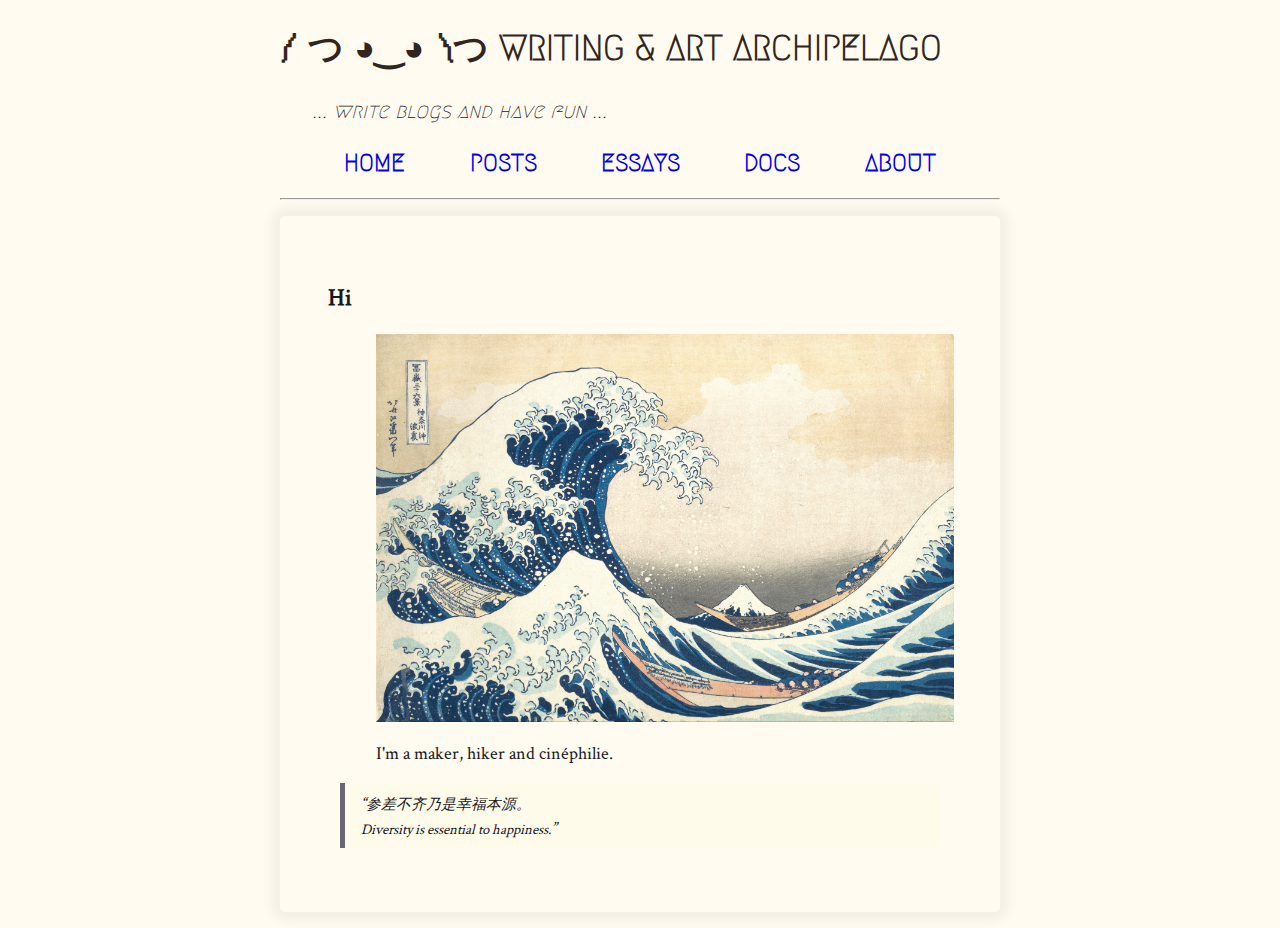
<file: about/index.html>
<!DOCTYPE html>
<html lang="en">
<meta charset="UTF-8" />
<meta http-equiv="X-UA-Compatible" content="IE=edge" />
<meta name="viewport" content="width=device-width, initial-scale=1.0" />
<meta name="robots" content="noindex, nofollow">
<link rel="shortcut icon" type="image/x-icon" href="/static/favicon.ico" />
<title>ABOUT - Weblog Archipelago</title>
<link rel="alternate" type="application/rss+xml" title=" &raquo; RSS 2.0" href="feed/index.xml" />
<link rel="alternate" type="application/atom+xml" title=" &raquo; ATOM 1.0" href="feed/atom/index.xml" />
<meta name="keywords" content="">
<meta name="description" content="">
<meta name="author" content="">
<link rel="stylesheet" href="/assets/css/main.css" />
<link rel="stylesheet" href="/assets/css/header.css" />
</head>
<body>
<div id="base-container">
<header id="base-header">
<hgroup class="header-h">
<h1>༼ つ ◕‿◕ ༽つ WRITING & ART ARCHIPELAGO</h1>
<p>... write blogs and have fun ...</p>
</hgroup>
<section class="header-menu">
<nav id="menu">
<ul>
<li><a href="/">HOME</a></li>
<li><a href="/posts/">POSTS</a></li>
<li><a href="/essays/">ESSAYS</a></li>
<li><a href="/docs/">DOCS</a></li>
<li><a href="/about/">ABOUT</a></li>
</ul>
</nav>
</section>
<hr class="header-hr">
</header>
<main id="base-main" aria-label="Content">
<article>
<article class="post-main">
<section class="post-content">
<h2 id="Hi">Hi</h2>
<p><img src="Under_the_Wave_off_Kanagawa.jpg" alt="The Great Waves" title="" /></p>
<p>I'm a maker, hiker and cinéphilie.</p>
<blockquote>
<p>参差不齐乃是幸福本源。<br />
<em>Diversity is essential to happiness.</em></p>
</blockquote>
</section>
</article>
</article>
</main>
</div>
</body>
</html>
</file>
<file: assets/css/main.css>
:root {
    color-scheme: dark light;
    --main-width: 720px;
    --radius: 5px;

    --background-color: rgb(255, 251, 240);
    --color: rgb(22, 24, 35);
    --shadow-color: rgba(0, 0, 0, 0.05);
    --main-headline-color: rgb(49, 37, 32);
    --blockquote-border-color: rgb(102, 104, 115);
    --blockquote-para-color: rgb(255, 251, 235);
    --icon-filter_hover: invert(60%);
}

@media (prefers-color-scheme: dark) {
    :root {
        --background-color: rgb(22, 24, 35);
        --color: rgb(255, 251, 240);
        --shadow-color: rgba(255, 255, 255, 0.05);
        --main-headline-color: rgb(240, 240, 244);
        --blockquote-border-color: rgb(255, 251, 235);
        --blockquote-para-color: rrgb(102, 104, 115);
        --icon-filter: invert(100%);
        --icon-filter_hover: invert(40%);
        --image-filter: grayscale(50%);
        --hue-rotate: hue-rotate(180deg);
    }

    img[src*=".svg"] {
        filter: var(--icon-filter);
    }

    img:not([src*=".svg"]) {
        filter: var(--image-filter);
    }

    .highlight {
        filter: var(--icon-filter) var(--hue-rotate);
    }
}

@font-face {
    font-family: "Crimson Text";
    src: url("../fonts/CrimsonText-Regular.ttf");
}

@font-face {
    font-family: "Fira Mono";
    src: url("../fonts/FiraMono-Regular.ttf");
}

html,
body {
    background: var(--background-color);
}

body {
    color: var(--color);
    font-family: "Crimson Text", helvetica, monospace, sans-serif, serif;
    font-size: 1.1rem;
    line-height: 1.4;

    word-break: normal;
    overflow-wrap: normal; /* word-wrap */
    line-break: auto;
    word-spacing: normal;

    margin: auto;
    width: 80%;
    max-width: var(--main-width);
    min-width: calc(var(--main-width) / 2);
    min-height: 100%;
}

a {
    text-decoration: none;
    background-color: transparent;
}

a:hover {
    text-decoration: underline;
}

h1 {
    color: var(--main-headline-color);
}

blockquote {
    font-style: italic;
    border-left: thick solid var(--blockquote-border-color);
    margin: auto 0.75rem;
}

blockquote p {
    padding: 0.5rem 1rem;
    background: var(--blockquote-para-color);
    border-radius: 0 5px 5px 0;
}

blockquote p::before {
    content: "\201C";
    font-size: larger;
}

blockquote p::after {
    content: "\201D";
    font-size: larger;
}

table,
img {
    width: 95%;
    max-width: 95%;
    border-collapse: collapse;
    border-spacing: 0;
    overflow-x: auto;
}

img {
    vertical-align: middle;
    height: auto;
}

img[src*=".svg"]:hover {
    filter: var(--icon-filter_hover);
}

table {
    border-collapse: collapse;
    margin-left: auto;
    margin-right: auto;
    table-layout: fixed;
}

td,
th {
    padding: 0.5em;
    border: 1px solid var(--color);
}

thead th {
    border-top-width: 2px;
    border-bottom-width: 2px;
    font: bold;
}

figcaption {
    font: smaller helvetica sans-serif;
    text-align: center;
}

code {
    font-family: "Fira Mono", monospace;
    font-size: smaller;
    padding: 0.2em 0.5em;
    border-radius: var(--radius);
}

.post-main,
.post-entry-list {
    margin: 1rem auto;
    padding: 1rem 2rem;
    box-shadow: 0 0 0.7rem 0.5rem var(--shadow-color);
    border-radius: var(--radius);
}

.post-title {
    padding: 0 3rem;
    margin: auto;
}

.post-title>h1 {
    font-size: xx-large;
}

.post-toc {
    max-width: 90%;
    display: block;
    margin: 1.5rem 2rem;
    padding: 1rem 2rem;
    border-top: thick solid;
    border-bottom: solid;
    font-size: smaller;
}

.post-meta {
    text-align: right;
    padding-right: 5rem;
}

.post-meta .post-meta-time {
    font-size: smaller;
    padding-right: 1rem;
}

.post-content {
    margin: 3rem 1rem;
}

.post-content>h2,
.post-content>h3,
.post-content>h4 {
    font-size: x-large;
}

.post-content>p {
    text-indent: 2rem;
    font-size: large;
    padding-left: 1rem;
}

.post-content>blockquote p {
    text-indent: 0;
    font-size: smaller;
}

.post-content>hr {
    border: none;
    border-top: 0.3rem double;
    color: var(--color);
    overflow: visible;
    text-align: center;
    height: 0.5rem;
    width: 95%;
    margin-top: 2.5rem;
}

.post-content>hr:after {
    background: var(--background-color);
    content: "§";
    padding: 0 0.5rem;
    position: relative;
    top: -1rem;
}

.post-content .highlight {
    margin: 1.25em;
}

.post-content pre code {
    display: block;
    border: thin solid;
    padding: 1.25em 1.5em;
    overflow-x: auto;
}

.post-entry-list * {
    margin: 0 auto;
}

.post-entry-list ul {
    margin-bottom: 1.5rem;
}

.post-entry-list li>p {
    padding-left: 2rem;
}

.post-footer {
    margin: 1rem 2rem;
}

.post-footer .pagination {
    display: flex;
    justify-content: space-evenly;
    /* align-items: center; */
    margin: 1.5rem auto;
}

/* .post-footer .pagination .mid {
    margin: auto;
} */
</file>
<file: assets/css/header.css>
@font-face {
    font-family: "Megrim";
    src: url("../fonts/Megrim.ttf")
}

.header-h,
.header-menu {
    font-family: "Megrim", helvetica, monospace, sans-serif, serif;
}

.header-h p {
    padding-left: 2rem;
    font-size: larger;
    font-style: oblique;
}

.header-menu nav ul {
    display: flex;
    flex-flow: row wrap;
    justify-content: space-evenly;
    padding-inline-start: 0;
}

.header-menu ul li {
    list-style: none;
    font-size: x-large;
    font-weight: bold;
}
</file>
